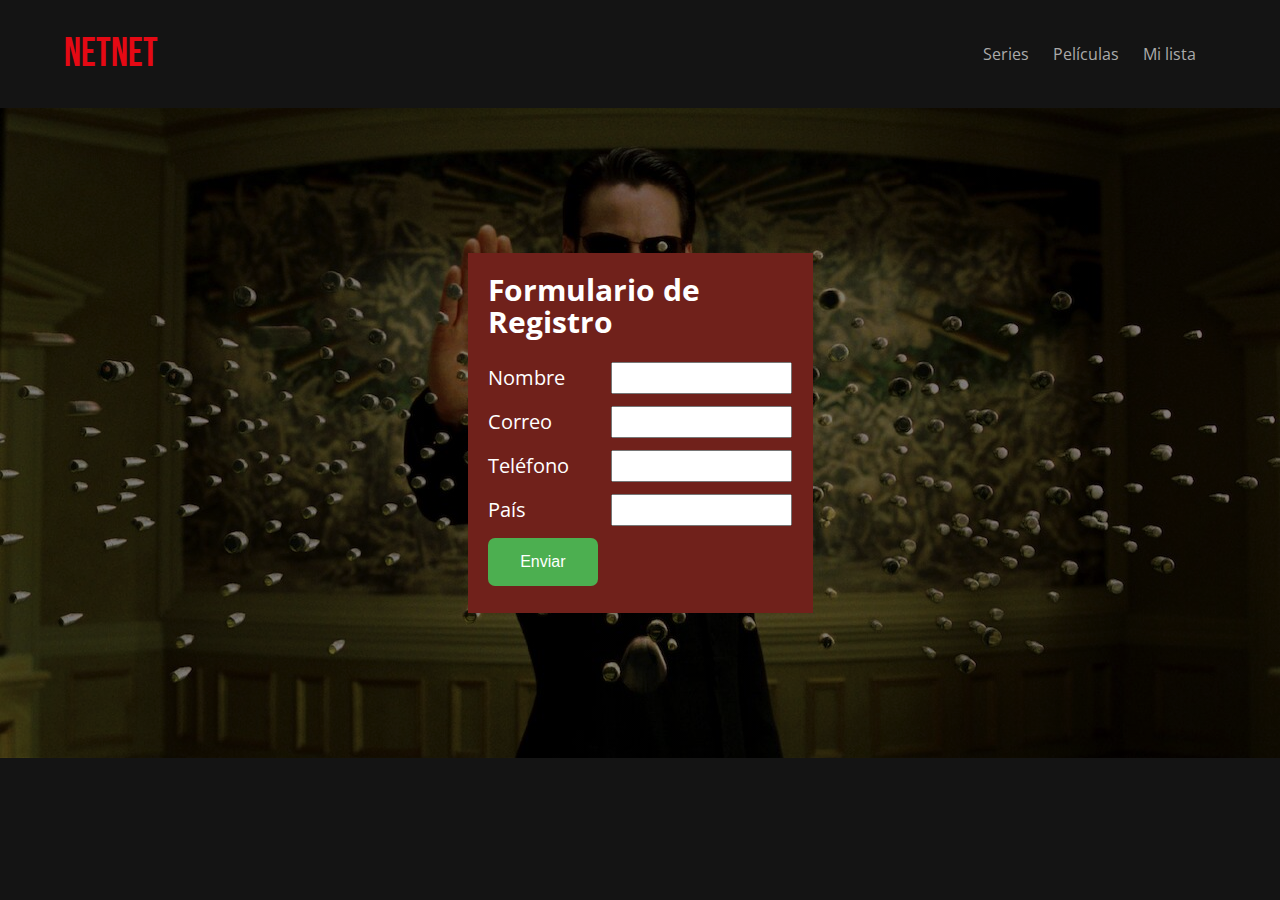
<file: index3.html>
<!DOCTYPE html>
<html lang="es">
<head>
	<meta charset="UTF-8">
	<meta name="viewport" content="width=device-width, initial-scale=1.0">
	<link rel="stylesheet" href="css/estilos.css">
	<link href="https://fonts.googleapis.com/css2?family=Bebas+Neue&family=Open+Sans:wght@400;600&display=swap" rel="stylesheet"> 
	<title>NetNet</title>
</head>
<body>
	<header>
		<div class="contenedor" >
			<h2 class="logotipo">NETNET</h2>
			<nav>
				<a href="index.html" >Series</a>
				<a href="index.html" >Películas</a>
				<a href="index.html" >Mi lista</a>
			</nav>
		</div>
	</header>
	<main>
		<div class="formulario-principal" >
			<form id="form" onsubmit="return false">
				<div class="container">
					<h2 id="title" class="titulo-formulario"> Formulario de Registro</h2>
					<div>
						<label> Nombre</label>
						<input type="text" id="nombre" required>
					</div>
					<div>
						<label> Correo</label>
						<input type="email" id="email" required>
					</div>
					<div>
						<label> Teléfono</label>
						<input type="number" id="telefono" required>
					</div>
					<div>
						<label> País</label>
						<input type="text" id="pais" required>
					</div>
					
					<div>
						<button id="enviar" class="botonGuardar">
							Enviar
						</button>
					</div>
			</form>
		</div>

		

	</main>
	
	<script src="js/main3.js"></script>
</body>
</html>
</file>
<file: css/estilos.css>
:root {
	--rojo: #E50914;
	--fondo: #141414;
}

* {
	margin: 0;
	padding: 0;
	box-sizing: border-box;
}

body {
	background: var(--fondo);
	font-family: 'Open Sans', sans-serif;
}

.contenedor {
	width: 90%;
	margin: auto;
}

header {
	padding: 30px 0;
}

header .contenedor {
	display: flex;
	justify-content: space-between;
	align-items: center;
}

header .logotipo {
	font-family: 'Bebas Neue', cursive;
	font-weight: normal;
	color: var(--rojo);
	font-size: 40px;
}

header nav a {
	color: #AAA;
	text-decoration: none;
	margin-right: 20px;
}

header nav a:hover,
header nav a.activo {
	color: #FFF;
}


.pelicula-principal {
	font-size: 16px;
	min-height: 40.62em;
	color: #fff;
	background: linear-gradient(rgba(0, 0, 0, .50) 0%, rgba(0,0,0,.50) 100%), url(../img/matrix.png);
	background-position: center center;
	background-size: cover;
	margin-bottom: 3.12em;
	display: flex;
	align-items: end;
}

.pelicula-principal .contenedor {
	margin: 0 auto;
	margin-bottom: 6.25em;
	
}

.pelicula-principal .titulo {
	font-weight: 600;
	font-size: 3.12em;
	margin-bottom: 0.4em;
	display: flex;
    align-items: center;
    justify-content: center;
}



.pelicula-principal .boton {
	background: rgba(0,0,0, 0.5);
	border: none;
	border-radius: 0.31em;
	padding: 0.93em 1.87em;
	color: #fff;
	margin-right: 1.25em;
	cursor: pointer;
	transition: .3s ease all;
	font-size: 1.12em;
}

.pelicula-principal .boton:hover {
	background: #fff;
	color: #000;
}

.pelicula-principal .boton i {
	margin-right: 1.25em;
}




.contenedor-titulo-controles {
	display: flex;
	justify-content: space-between;
	align-items: end;
}

.contenedor-titulo-controles h3 {
	color: #fff;
	font-size: 30px;
}

.contenedor-titulo-controles .indicadores button {
	background: #fff;
	height: 3px;
	width: 10px;
	cursor: pointer;
	border: none;
	margin-right: 2px;
}

.contenedor-titulo-controles .indicadores button:hover,
.contenedor-titulo-controles .indicadores button.activo {
	background: red;
}


/* ---- ----- ----- Contenedor Principal y Flechas ----- ----- ----- */
.peliculas-recomendadas {
	margin-bottom: 70px;
}

.peliculas-recomendadas .contenedor-principal {
	display: flex;
	align-items: center;
	position: relative;
}

.peliculas-recomendadas .contenedor-principal .flecha-izquierda,
.peliculas-recomendadas .contenedor-principal .flecha-derecha {
	position: absolute;
	border: none;
	background: rgba(0,0,0,0.3);
	font-size: 40px;
	height: 50%;
	top: calc(50% - 25%);
	line-height: 40px;
	width: 50px;
	color: #fff;
	cursor: pointer;
	z-index: 500;
	transition: .2s ease all;
}

.peliculas-recomendadas .contenedor-principal .flecha-izquierda:hover,
.peliculas-recomendadas .contenedor-principal .flecha-derecha:hover {
	background: rgba(0,0,0, .9);
}

.peliculas-recomendadas .contenedor-principal .flecha-izquierda {
	left: 0;
}

.peliculas-recomendadas .contenedor-principal .flecha-derecha {
	right: 0;
}

/* ---- ----- ----- Carousel ----- ----- ----- */
.peliculas-recomendadas .contenedor-carousel {
	width: 100%;
	padding: 20px 0;
	overflow: hidden;
	scroll-behavior: smooth;
}

.peliculas-recomendadas .contenedor-carousel .carousel {
	display: flex;
	flex-wrap: nowrap;
}

.peliculas-recomendadas .contenedor-carousel .carousel .pelicula {
	min-width: 20%;
	transition: .3s ease all;
	box-shadow: 5px 5px 10px rgba(0,0,0, .3);
	
}


.peliculas-recomendadas .contenedor-carousel .carousel .pelicula img {
	max-width: 200px;
	vertical-align: top;
	align-items: center;
	object-fit: cover; /*ajusta*/
    height: 300px;
	cursor: pointer;
}

.container{
    background-color: rgb(112, 33, 27);
    
    line-height: 2rem;
    padding: 6%;
    color: white;
    font-size: 20px;
}


.container div{
	display: flex;
    justify-content:  space-between;
	padding-top: 2%;
    padding-bottom: 2%;
}

.titulo-formulario{
	padding-bottom: 6%;
}

.formulario-principal{
	display: flex;
    align-items: center;
    justify-content: center;
	font-size: 16px;
	min-height: 40.62em;
	color: #fff;
	background: linear-gradient(rgba(0, 0, 0, .50) 0%, rgba(0,0,0,.50) 100%), url(../img/matrix.png);
	background-position: center center;
	background-size: cover;
	margin-bottom: 3.12em;
	display: flex;
}

.descripcion-principal{
	display: flex;
	flex-direction: column;
	align-items: flex-start;
	color: #FFF;
	padding-left: 5%;
	padding-right: 5%;
}

.contenedor-iconos{
	display: flex;
	flex-direction: row;
	width: 30%;
    gap: 72px;
}

.contenedor-iconos div{
	display: flex;
    flex-direction: column;
    align-items: center;
	cursor: pointer;
}

.botonGuardar{
	cursor: pointer;
	background-color: #4CAF50; /* Green */
	border-radius: 7px;
	border: none;
	color: white;
	padding: 15px 32px;
	text-align: center;
	text-decoration: none;
	display: inline-block;
	font-size: 16px;
}


@media screen and (max-width: 900px) {

	.peliculas-recomendadas .contenedor-carousel .carousel .pelicula img {
		max-width: 100%;
		vertical-align: top;
		align-items: center;
		object-fit: cover; /*ajusta*/
		height: 200px;
	}
}
</file>
